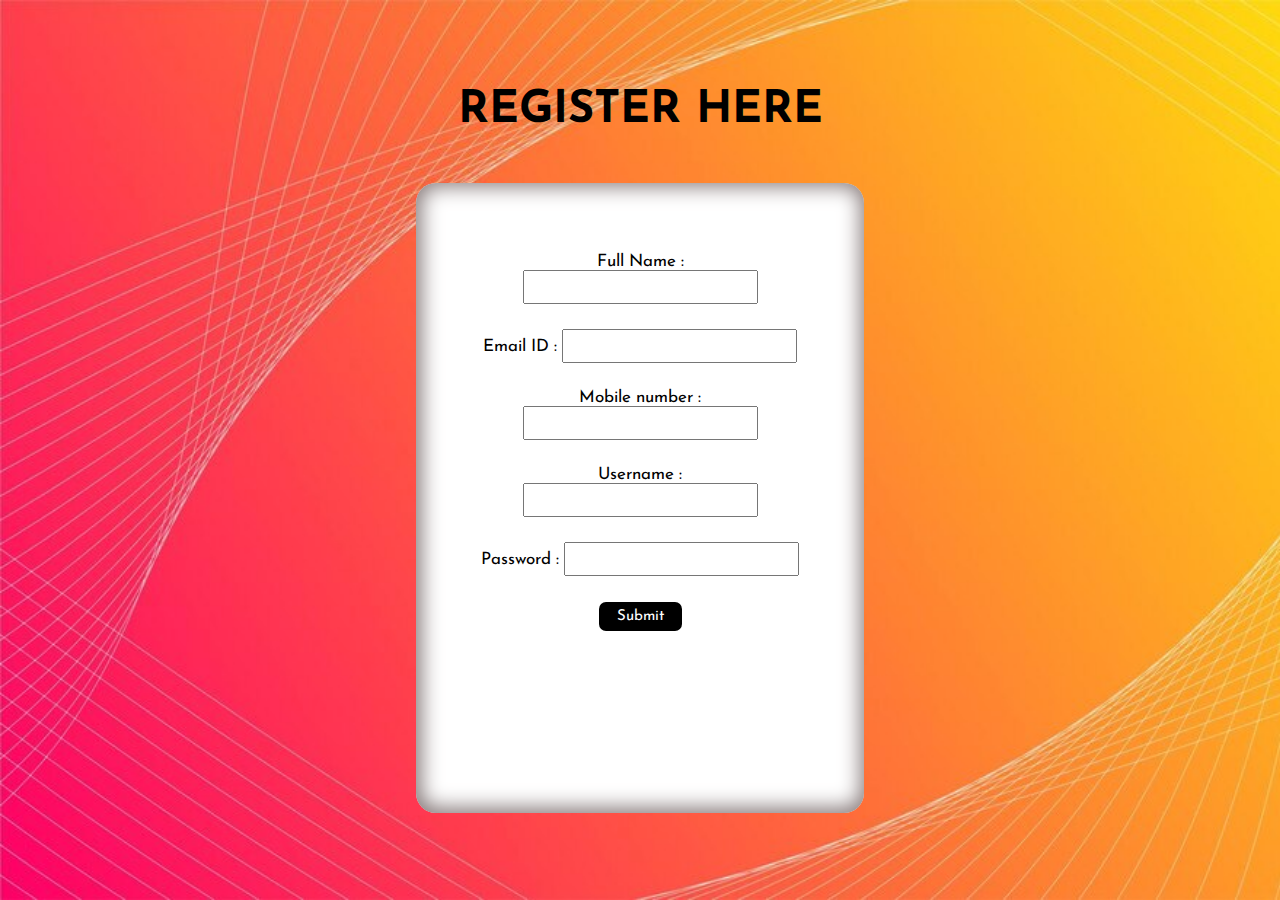
<file: index.html>
<!DOCTYPE html>
<html lang="en">
<head>
    <meta charset="UTF-8">
    <meta name="viewport" content="width=device-width, initial-scale=1.0">
    <title>Registration Form</title>
    <link rel="stylesheet" href="style.css">
</head>
<body>
    <div class="img">
        <div class="name">
            <h1>Register Here</h1>
        </div>
        <div class="form">
            <form id="registrationForm">
                <div class="elements">
                    <div class="field">
                        <label for="">Full Name : </label>
                        <input type="text" name="" id="">
                    </div>
                    <div class="field">
                        <label for="">Email ID : </label>
                        <input type="email" name="" id="">
                    </div>
                    <div class="field">
                        <label for="">Mobile number : </label>
                        <input type="number" name="" id="">
                    </div>
                    <div class="field">
                        <label for="">Username : </label>
                        <input type="text" name="" id="">
                    </div>
                    <div class="field">
                        <label for="">Password : </label>
                        <input type="password" name="" id="">
                    </div>
                    <div class="btn">
                        <button type="submit">Submit</button>
                    </div>
                </div>
            </form>
        </div>
    </div>
</body>
<script src="./script.js"></script>
</html>
</file>
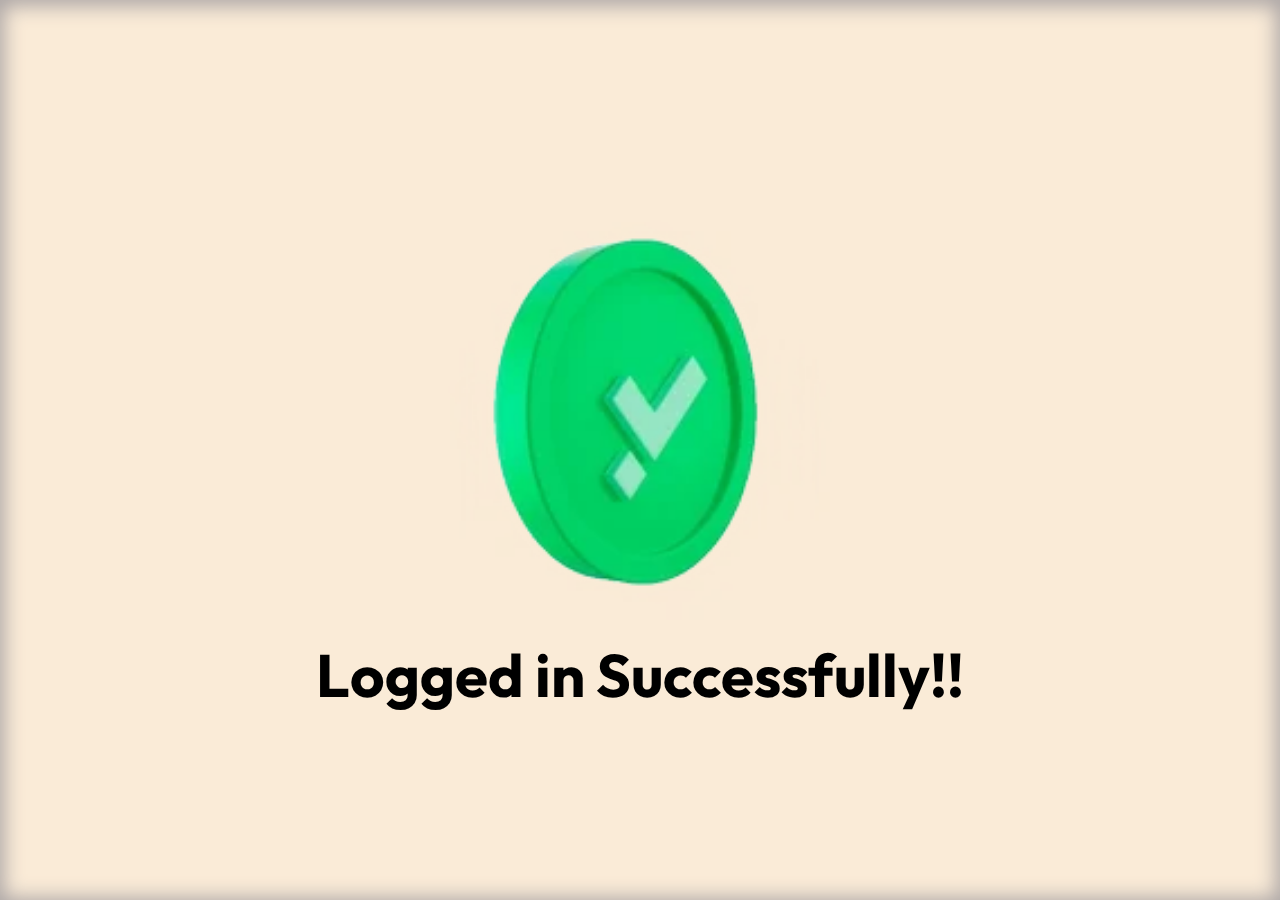
<file: success.html>
<!DOCTYPE html>
<html lang="en">
<head>
    <meta charset="UTF-8">
    <meta name="viewport" content="width=device-width, initial-scale=1.0">
    <title>Successful</title>
    <link rel="stylesheet" href="style1.css">
</head>
<body>
    <div class="success">
        <div class="img">
            <img src="./success.webp" alt="">
        </div>
        <div class="msg">
            <h1>Logged in Successfully!!</h1>
        </div>
    </div>
</body>
</html>
</file>
<file: style.css>
@import url('https://fonts.googleapis.com/css2?family=Josefin+Sans:ital,wght@0,100..700;1,100..700&family=Playwrite+NG+Modern:wght@100..400&display=swap');

*{
    margin: 0;
    padding: 0;
    box-sizing: border-box;
}
.img{
    width: 100%;
    height: 100vh;
    background-image: url('./bgimage.jpg');
    background-size: cover;
    display: flex;
    justify-content: center;
    align-items: center;
    flex-direction: column;
    gap: 50px;
}

.name h1{
    font-size: 45px;
    text-transform: uppercase;
    font-family: "Josefin Sans", sans-serif;
}
.form{
    width: 35vw;
    height: 70vh;
    background-color: white;
    /* opacity: 0.7; */
    border-radius: 20px;
    padding: 2vw 5vw;
    box-shadow: 1px -1px 20px 5px inset #8b7f7f;
}
.elements{
    text-align: center;
    margin: 3.5vw auto;
    font-family: "Josefin Sans", sans-serif;

}
.field{
    position: relative;
    z-index: 99;
    margin-bottom: 2vw;
}
label{
    font-size: 17px;
}
input{
    padding: 5px;
    font-size: 17px;
}

button{
    padding: 7px 18px;
    background-color: black;
    color: white;
    border-radius: 7px;
    border: 0;
    font-size: 15px;
    font-family: "Josefin Sans", sans-serif;

}
button:hover {
    color: rgb(183, 179, 179);
    padding:9px 25px;
    font-size: 17px;
}
@media (max-width : 690px) and (max-width : 1200px) {
    .form{
        width: 80%;
        height: 60vh;
    }
    .name{
        padding: 0 2vw;
        /* background-color: white; */
    }
    .name h1{
        font-size: 32px;
    }
}
</file>
<file: style1.css>
@import url('https://fonts.googleapis.com/css2?family=Outfit:wght@100..900&display=swap');
*{
    margin: 0;
    padding: 0;
    box-sizing: border-box;
}
.success{
    height: 100vh;
    background-color: antiquewhite;
    display: flex;
    justify-content: center;
    align-items: center;
    flex-direction: column;
    box-shadow: 0px 2px 20px 4px inset #aba5a5;
}
.img{
    width: 450px;
    height: 450px;
}
img{
    height: 100%;
    width: 100%;
}
.msg h1{
    font-size: 60px;
    font-family: "Outfit", sans-serif;
}

@media (max-width : 690px) and (max-width : 1200px){
    .img{
        width: 250px;
        height: 250px;
    }
    .msg{
        width: 80%;
        padding: 20px;
        text-align: center;
    }
    .msg h1{
        font-size: 45px;
    }
}
</file>
